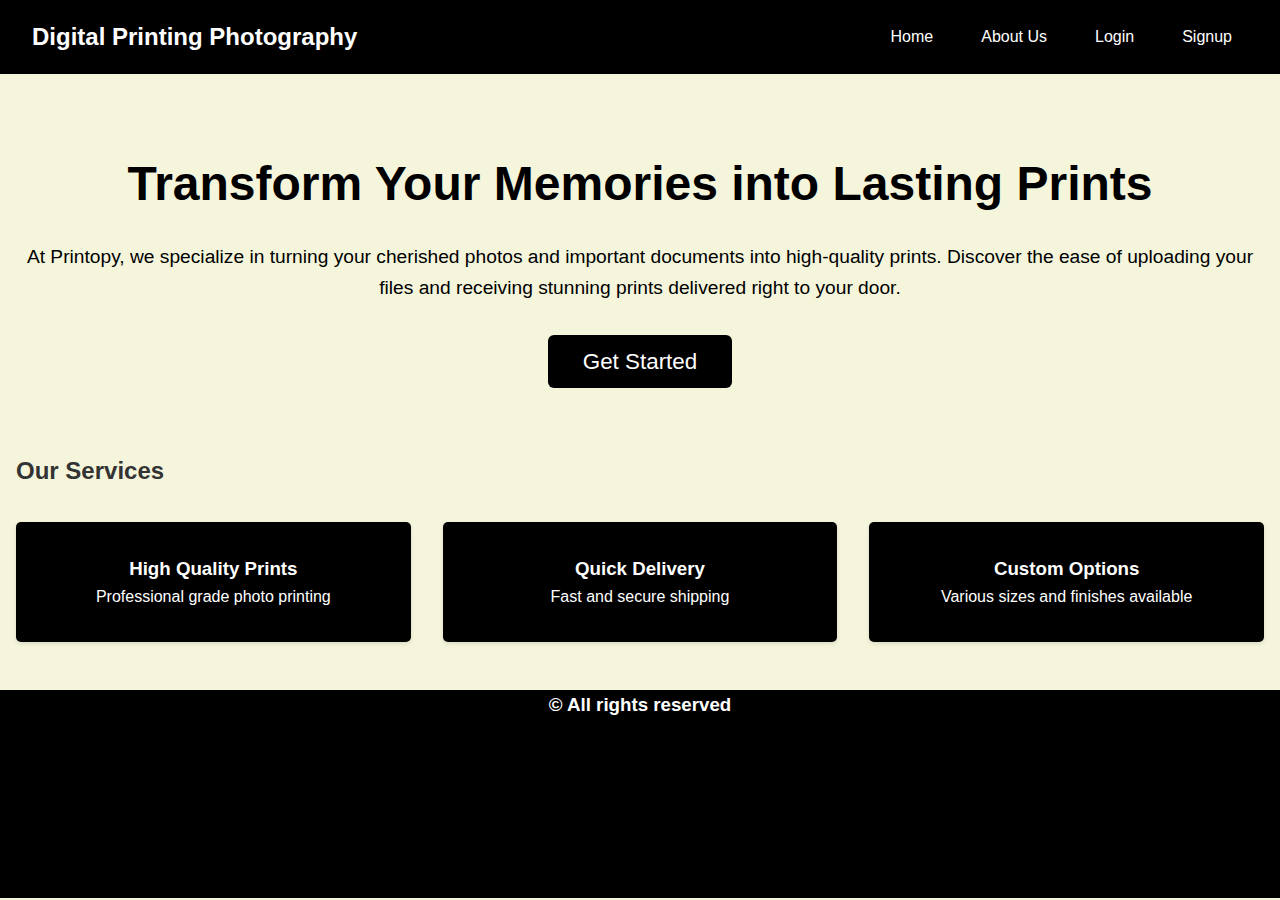
<file: index.html>
<!DOCTYPE html>
<html lang="en">
  <head>
    <meta charset="UTF-8" />
    <meta name="viewport" content="width=device-width, initial-scale=1.0" />
    <title>Print Media</title>
    <link rel="stylesheet" href="CSS/home.css" />
  </head>

  <body>
    <nav class="navbar">
      <div class="navbar-brand">Digital Printing Photography</div>
      <div class="navbar-links">
        <a href="./index.html" class="nav-link">Home</a>
        <a href="about.html" class="nav-link">About Us</a>
        <a href="./login.html" id="login-link" class="nav-link">Login</a>
        <a href="./signup.html" id="signup-link" class="nav-link">Signup</a>
      </div>
      <div class="menu-icon">&#9776;</div>   
    </nav>

    <section class="hero">
      <h1>Transform Your Memories into Lasting Prints</h1>
      <p>
        At Printopy, we specialize in turning your cherished photos and
        important documents into high-quality prints. Discover the ease of
        uploading your files and receiving stunning prints delivered right to
        your door.
      </p>
      <a href="./signup.html" class="cta-button">Get Started</a>
    </section>

    <section class="features">
        <h2>Our Services</h2>
        <div class="feature-grid">
            <div class="feature-card">
                <h3>High Quality Prints</h3>
                <p>Professional grade photo printing</p>
            </div>
            <div class="feature-card">
                <h3>Quick Delivery</h3>
                <p>Fast and secure shipping</p>
            </div>
            <div class="feature-card">
                <h3>Custom Options</h3>
                <p>Various sizes and finishes available</p>
            </div>
        </div>
    </section>

    <footer><h3>&copy; All rights reserved</h3></footer>

    <script src="JS/home.js"></script>
  </body>
</html>
</file>
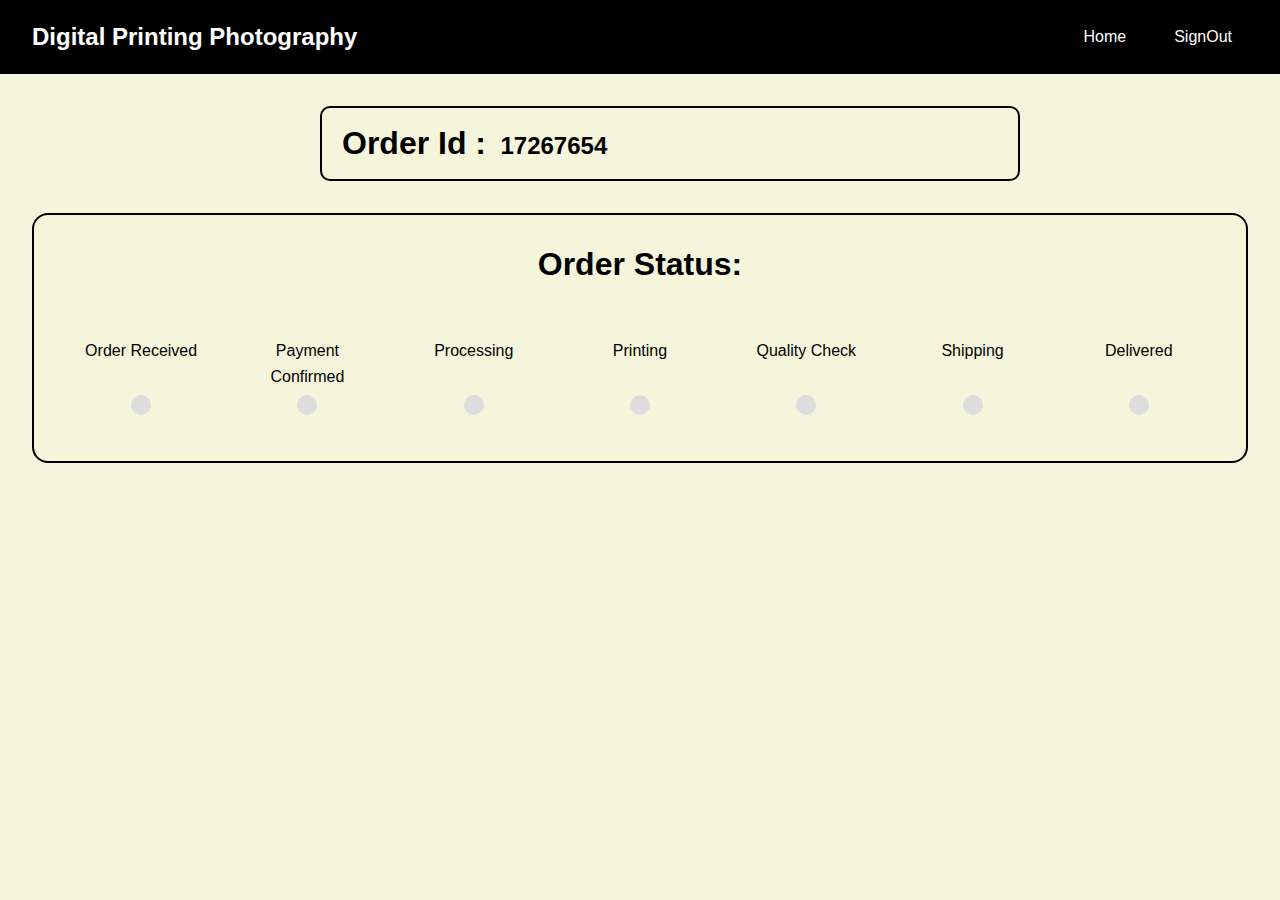
<file: end.html>
<!DOCTYPE html>
<html lang="en">

<head>
    <meta charset="UTF-8">
    <meta name="viewport" content="width=device-width, initial-scale=1.0">
    <title>Document</title>
    <link rel="stylesheet" href="https://cdnjs.cloudflare.com/ajax/libs/font-awesome/4.7.0/css/font-awesome.min.css">
    <link rel="stylesheet" href="CSS/end.css">

</head>

<body>
    <nav class="navbar">
        <div class="navbar-brand">Digital Printing Photography</div>
        <div class="navbar-links">
            <a href="index2.html" class="nav-link">Home</a>
            <!-- <a href="about.html" class="nav-link">About Us</a> -->
            <!-- <a href="./login.html" id="login-link" class="nav-link">Login</a> -->
            <a href="./home.html" id="signup-link" class="nav-link">SignOut</a>
        </div>

    </nav>   

    <div class="placed">
        <h1>Order Id :</h1>
        <h2 class="id"></h2>
    </div>
    

    <div class="order-status">
        <h3>Order Status:</h3>
        <div class="status-tracker">
            <div class="status-step">Order Received</div>
            <div class="status-step">Payment Confirmed</div>
            <div class="status-step">Processing</div>
            <div class="status-step">Printing</div>
            <div class="status-step">Quality Check</div>
            <div class="status-step">Shipping</div>
            <div class="status-step">Delivered</div>
        </div>
    </div>













    <!-- <div class="maindiv">
        <div class="placed">
            <h1>Order Id :</h1>
            <span class="id"></span>
        </div>
       <div class="status">
            <h2> Track your Order:</h2>

            <div class="side">

                <ul>
                     <li class="order-placed">
                        <div class="icon"><i class="fa fa-check-circle" style="font-size:70px;color:green"></i></div>

                        Order Placed
                    </li>
                    <li class="order-placed">
                        <div class="icon"><i class="fa fa-print" style="font-size:60px;color:red"></i></div>
                        Being Printed
                    </li>
                    <li class="order-placed">
                        <div class="icon"><i class="fa fa-truck" style="font-size:60px;color:red"></i></div>
                        Dispatched
                    </li>
                    <li class="order-placed">
                        <div class="icon"><i class="fa-solid fa-location-check"></i></div>
                        Delivered
                    </li>
                </ul>
            </div>
        </div>
    </div> -->
    <script src="JS/script2.js"></script>
    <script src="./JS/orderTracking.js"></script>
    <script src="JS/end.js"></script>
</body>

</html>
</file>
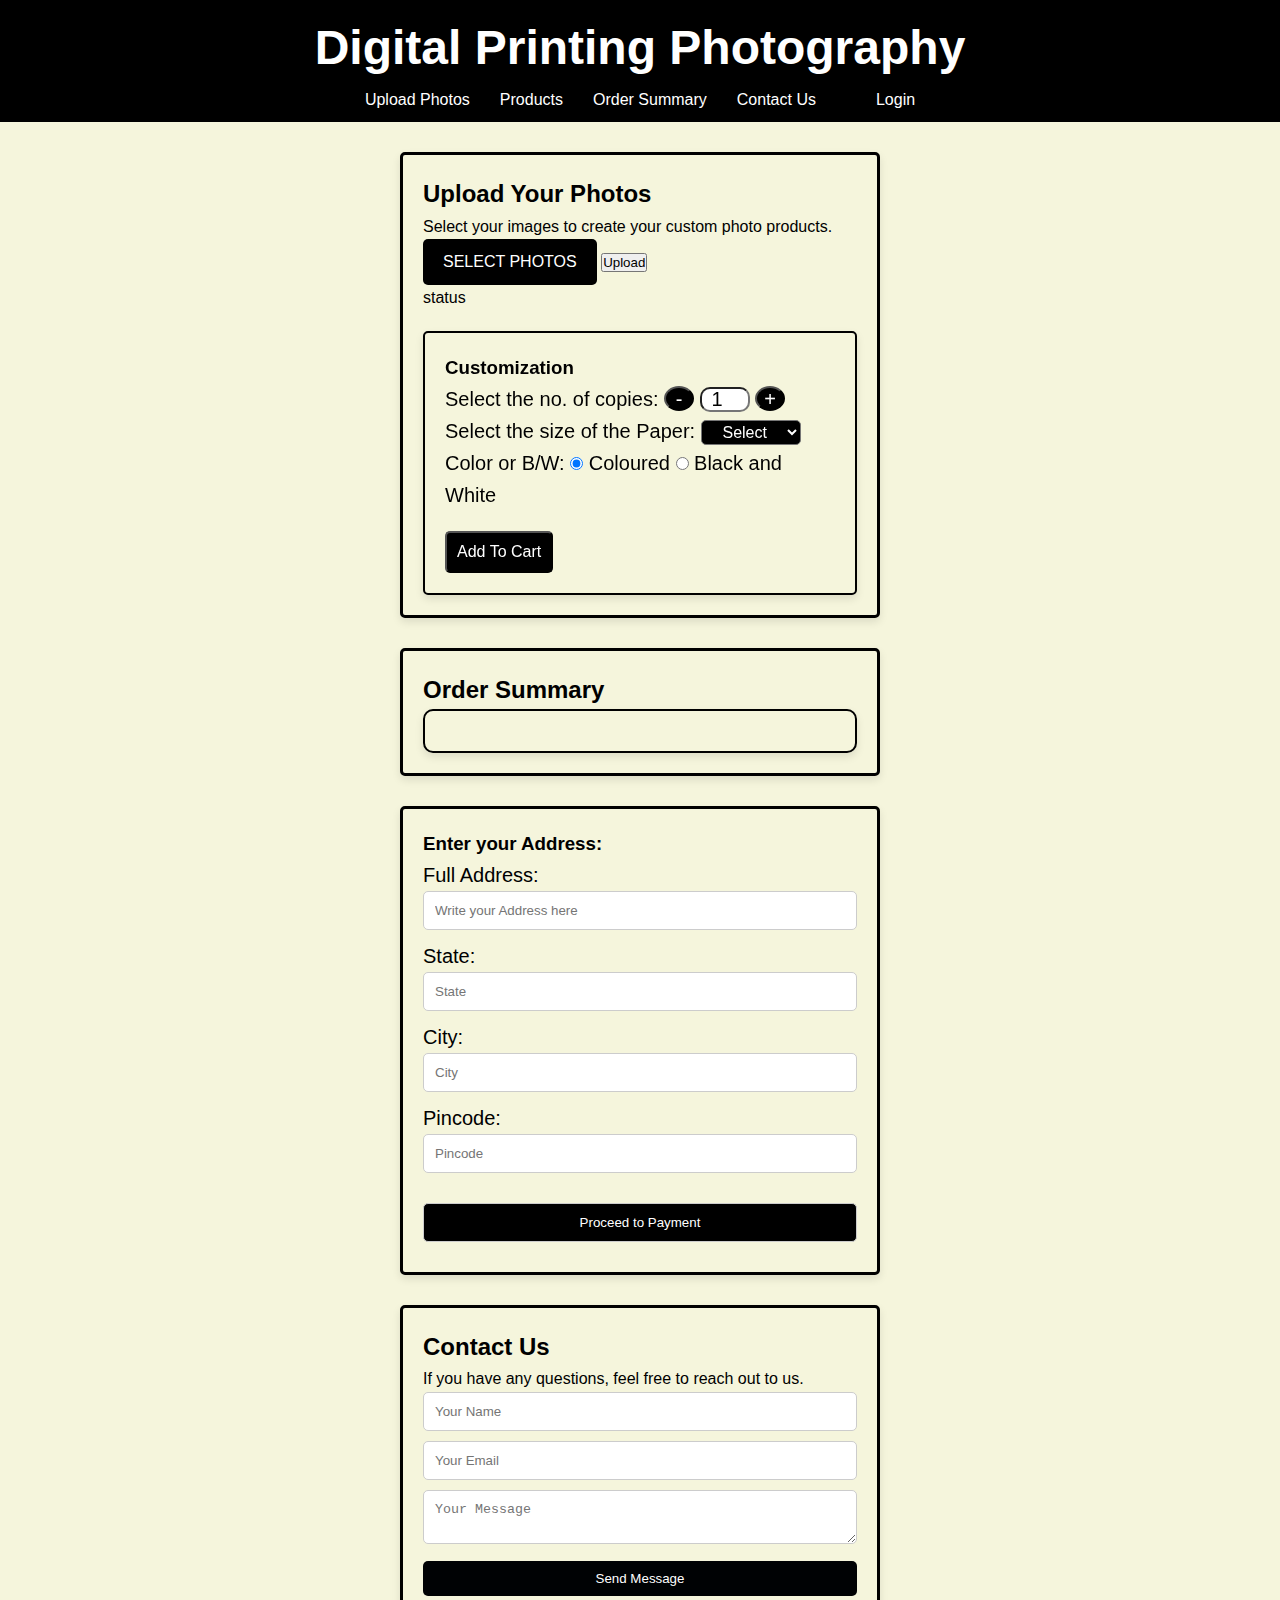
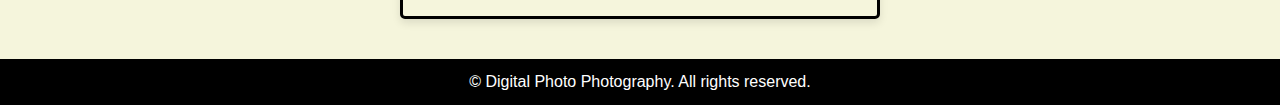
<file: index2.html>
<!DOCTYPE html>
<html lang="en">

<head>
    <meta charset="UTF-8">
    <meta name="viewport" content="width=device-width, initial-scale=1.0">
    <title>Photo Order Management</title>
    <script src="https://checkout.razorpay.com/v1/checkout.js"></script>
    <script src="https://sdk.amazonaws.com/js/aws-sdk-2.1254.0.min.js"></script>
    <link rel="stylesheet" href="CSS/styles2.css">
    <script src="JS/script2.js" defer></script>
</head>

<body>
    <!-- Header -->
    <header class="header">
        <div class="logo">
            <h1>Digital Printing Photography</h1>
        </div>
        <nav class="navbar">  
                
            <ul>
                <li><a href="#upload-section">Upload Photos</a></li>
                <li><a href="#products-section" class="product-icon" id="product-icon">Products</a></li>
                <li><a href="#summary-section">Order Summary</a></li>
                <li><a href="#contact-section">Contact Us</a></li>
                <li id="auth-section">
                <li><a href="login.html" id="login-btn">Login</a></li>
                    <a href="#" id="logout-btn" style="display: none">Logout</a>
                </li>
            </ul>
        </nav>
    </header>

    <!-- Main Content -->
    <div class="bg-color">
        <main>
            <!-- Upload Section -->
            <section id="upload-section" class="section">
                <h2>Upload Your Photos</h2>
                <p>Select your images to create your custom photo products.</p>
                <div class="upload-container">
                    <label class="upload-btn" for="photo-upload">Select Photos</label>
                    <input type="file" id="photo-upload" multiple required>
                    <!-- <input type="file" accept="image/jpeg, image/gif" id="key"> -->
                    <button onclick="uploadimage()">Upload</button>
                    <p id="status">status</p>
                 
                </div>

                <!-- Customization Options -->
                <div class="customization-options" id="customization-options">
                    <h3>Customization</h3>
                    <form method="post">
                        <div>
                            <h4>Select the no. of copies:
                                <button type="button" class="button" id="decrement">-</button>
                                <input type="number" name="copies" id="input" value="1" required>
                                <button type="button" class="button" id="increment">+</button>
                            </h4>
                        </div>
                        <div>
                            <h4>Select the size of the Paper:
                                <select name="size" id="option" required>
                                    <option value="" selected disabled>Select</option>
                                    <option value="A1">A1 size</option>
                                    <option value="A2">A2 size</option>
                                    <option value="A3">A3 size</option>
                                    <option value="A4">A4 size</option>
                                    <option value="A5">A5 size</option>
                                </select>
                            </h4>
                        </div>
                        <div class="colors">
                            <h4>Color or B/W:
                                <input type="radio" name="r1" value="Coloured" checked> Coloured
                                <input type="radio" name="r1" value="b/W"> Black and White
                            </h4>
                        </div>
                        <div class="submit-container">
                            <input type="submit" id="addToCart" name="S1" value="Add To Cart">
                        </div>
                    </form>
                </div>
            </section>

            <!-- Order Summary Section -->
            <section id="summary-section" class="section">
                <h2>Order Summary</h2>
                <div class="order-summary">
                    <!-- Order summary will be dynamically updated here -->
                </div>
            </section>

            <!-- Address Section -->
            <div class="section">
                <form name="form3" class="address-form3" id="address-form">
                    <h3>Enter your Address:</h3>
                    <div class="box">
                        <h4> Full Address: <input type="text" name="A1" id="full-address"
                                placeholder="Write your Address here" required></h4>
                    </div>
                    <div class="box">
                        <h4>State: <input type="text" name="A2" id="state" placeholder="State" required></h4>
                    </div>
                    <div class="box">
                        <h4> City: <input type="text" name="A3" id="city" placeholder="City" required></h4>
                    </div>
                    <div class="box">
                        <h4>Pincode: <input type="text" name="A4" id="pincode" placeholder="Pincode" required></h4>
                    </div>
                    <div class="submit-container">
                        <input type="submit" class="send-message" id="saveAddress" name="S8" value="Proceed to Payment">
                    </div>
                </form>
            </div>

            <!-- Contact Section -->
            <section id="contact-section" class="section">
                <h2>Contact Us</h2>
                <p>If you have any questions, feel free to reach out to us.</p>
                <form class="contact-form">
                    <input type="text" placeholder="Your Name" required>
                    <input type="email" placeholder="Your Email" required>
                    <textarea placeholder="Your Message" required></textarea>
                    <button class="send-message" type="submit">Send Message</button>
                </form>
            </section>
        </main>
    </div>
    <!-- Footer -->
    <footer class="footer">
        <p>&copy; Digital Photo Photography. All rights reserved.</p>
    </footer>
    <script src="./JS/orderTracking.js"></script>
</body>


</html>
</file>
<file: CSS/home.css>
* {
    margin: 0;
    padding: 0;
    box-sizing: border-box;
}

body {
    font-family: Arial, sans-serif;
    line-height: 1.6;
    background-color: beige;
    color: #333;
    overflow: hidden;
}

/* Navbar Styles */
.navbar {
    display: flex;
    justify-content: space-between;
    align-items: center;
    background-color: rgb(0, 0, 0);
    padding: 1rem 2rem;
    color: white;
    border-radius: 0;
    margin-bottom: 2rem;
}

.navbar-brand {
    font-size: 1.5rem;
    font-weight: bold;
}

.navbar-links {
    display: flex;
    gap: 1rem;
}

.nav-link {
    color: white;
    text-decoration: none;
    padding: 0.5rem 1rem;
    border-radius: 5px;
    transition: background-color 0.3s ease;
}

.nav-link:hover {
    background-color: maroon;
    border : 2px solid lightblue;
    transition: 0.5s;
}

.menu-icon {
    display: none;
    font-size: 1.5rem;
    cursor: pointer;
}
/* Responsive Design */
@media (max-width: 768px) {
    .navbar-links {
        display: none;
        flex-direction: column;
        width: 100%;
        background-color:  #ff6600;
        position: absolute;
        top: 60px;
        left: 0;
        padding: 1rem;
    }

    .navbar-links.active {
        display: flex;
    }

    .menu-icon {
        display: block;
    }

    .options-grid {
        grid-template-columns: 1fr;
    }

    #photo-preview {
        height: 200px;
    }
}

.hero {
   background-color: beige;
    background-size: cover;
    background-position: center;
    color: black;
    padding: 40px 10px;
    text-align: center;
}
.hero h1 {
    font-size: 3em;
    margin-bottom: 20px;
}
.hero p {
    font-size: 1.2em;
    margin-bottom: 40px;
}
.cta-button {
    background-color: black;
    color: #fff;
    padding: 14px 35px;
    text-decoration: none;
    font-size: 1.4em;
    border-radius: 6px;
}
.cta-button:hover{
    border: 2px solid white;
    background-color: maroon;
    transition: 0.5s;

}

/* Features Section */
.features {
    padding: 2rem 1rem;
}

.feature-grid {
    display: grid;
    grid-template-columns: repeat(auto-fit, minmax(250px, 1fr));
    gap: 2rem;
    margin-top: 2rem;
}

.feature-card {
    padding: 2rem;
    background-color: black;
    color: white;
    border-radius: 5px;
    box-shadow: 0 2px 4px rgba(0,0,0,0.1);
    text-align: center;
}

footer{
    background-color: black;
    width: 100%;
    height: 13rem;
    margin-top: 1rem;
    color: white;
    text-align: center;
    
}
</file>
<file: CSS/end.css>
* {
    margin: 0;
    padding: 0;
    box-sizing: border-box;
}
body {
    font-family: Arial, sans-serif;
    line-height: 1.6;
    background-color: beige;
    color: black;
}

.placed{
    padding: 10px;
    border: 2px solid black;
    border-radius: 10px;
    width: 700px;
    justify-content: center;
    color: black;
    margin-bottom: 2rem;
    margin-left: 25%;
    margin-right: 50%;
}

/* Navbar Styles */
.navbar {
    display: flex;
    justify-content: space-between;
    align-items: center;
    background-color: rgb(0, 0, 0);
    padding: 1rem 2rem;
    color: white;
    border-radius: 0;
    margin-bottom: 2rem;
}

.navbar-brand {
    font-size: 1.5rem;
    font-weight: bold;
}

.navbar-links {
    display: flex;
    gap: 1rem;
}

.nav-link {
    color: white;
    text-decoration: none;
    padding: 0.5rem 1rem;
    border-radius: 5px;
    transition: background-color 0.3s ease;
}

.nav-link:hover {
    background-color: maroon;
    border:2px solid white; 
    transition: 0.5s;
}

.order-status{
    border:2px solid black;
    border-radius: 1rem;
    margin-left: 2rem;
    margin-right: 2rem;
    padding: 1.5rem;
}

.order-status h3{
    text-align: center;
    font-size: 2rem;
}


/* Status Indicators */
.status-tracker {
    display: flex;
    justify-content: space-between;
    margin: 2rem 0;
    position: relative;
}

.status-step {
    flex: 1;
    text-align: center;
    padding: 1rem;
    position: relative;
    color: black;
}

.status-step.active {
    color: #3498db;
    font-weight: bold;
}

.status-step::after {
    content: '';
    position: absolute;
    width: 20px;
    height: 20px;
    background-color: #ddd;
    border-radius: 50%;
    bottom: -10px;
    left: 50%;
    transform: translateX(-50%);
}

.status-step.active::after {
    background-color: #3498db;
}

h1, h2 {
    display: inline;
    margin-left: 10px; /* Space between "Order Id :" and generated number */
}
</file>
<file: CSS/styles2.css>
/* Global Styles */
* {
  margin: 0;
  padding: 0;
  box-sizing: border-box;
}
 
body {
  font-family: "Arial", sans-serif;
  line-height: 1.6;   
  background-color: beige;
}

/* Header */
.header {
  background-color: black;
  color: black;
  padding: 10px 0;
  text-align: center;
}

.header .logo {
  font-size: 24px;
  font-weight: bold;
}

.navbar {
  color: black;
  display: flex;
  justify-content: center;
  background-color: black;
}

.navbar ul {
  color:white;
  list-style-type: none;
  padding: 0;
  display: flex;
  flex-wrap: wrap;
}

.navbar ul li {
  position: relative;
  margin: 0 15px;
}

.navbar ul li a {
  color: white;
  text-decoration: none;
  transition: color 0.2s;
}

.navbar ul li a:hover {
  color: maroon;
}

/* Pop-up Styles */
.popup {
  display: none;
  position: absolute;
  background-color: beige;
  color: black;
  padding: 20px;
  border-radius: 5px;
  box-shadow: 0 4px 8px rgba(0, 0, 0, 0.2);
  z-index: 1000;
}

.navbar ul li:hover .popup {
  display: block;
}

/* Sections */
.section {
  padding: 20px;
  margin-top: 30px; 
  margin-left:400px;
  margin-right:400px;
  border: 3px solid black;
  border-radius: 20px;
  background-color: beige;
  color: black;
  border-radius: 5px;
  box-shadow: 0 4px 8px rgba(0, 0, 0, 0.1);
}

/* Upload Button */
.upload-btn {
  display: inline-block;
  padding: 10px 20px;
  background-color: black;
  color: white;
  cursor: pointer;
  border-radius: 5px;
  text-transform: uppercase;
}
.upload-btn:hover{
  background-color: maroon;
  transition: 0.5s;
}

#option {
  width: 100px;
  height: 25px;
  color: white;
  background-color: black;
  border-radius: 5px;
  text-align: center;
  font-size: medium;
  font-display: swap;
  padding:2px;
}

#option:hover{
  background-color: maroon;
  transition: 0.5s;
}

.button {
  width: 30px;
  height: 25px;
  cursor: pointer;
  border-radius: 50%;
  text-align: center;
  font-size: 20px;
  right: 50%;
  background-color: black;
  color: white;
}

.button:hover{
  background-color: maroon;
  transition: 0.5s;
}

h4 {
  font-size: 20px;
  font-weight: 500;
}

/* #increment:hover {
  background-color: black;
  color: #f4f4f4;
  border-color: #85f4f9;
  border-width: 4px;
}

#decrement:hover {
  background-color: black;
  color: #f4f4f4;
  border-color: #85f4f9;
  border-width: 4px;
} */

#input {
  width: 50px;
  padding: 6px;
  height: 25px;
  cursor: pointer;
  border-radius: 10px;
  text-align: center;
  font-size: 20px;
  display: 0;
}

#photo-upload {
  display: none;
}

.submit-container {
  text-align: center;
  align-items: center;
  position: relative;
  margin-top: 20px;
}

#addToCart {
  font-size: 16px;
  background-color: black;
  color: white;
  justify-content: center;
  align-items: center;
  display: flex;
  cursor: pointer;
  border-radius: 5px;
  margin-right: 50%;
  transition: 0s;
  padding:10px;
}

#addToCart:hover {
  background-color:maroon;
  transition: 0.5s;

}

/* Customization Options */
.customization-options {
  margin-top: 20px;
  background: transparent;
  border: 2px solid black;
  border-radius: 5px;
  backdrop-filter: blur(20px);
  padding: 20px;
  box-shadow: 0 4px 8px rgba(0, 0, 0, 0.1);
}

.options {
  display: flex;
  justify-content: center;
  flex-wrap: wrap;
}


.option-item {
  margin: 10px;
  text-align: center;
}

.option-item img {
  width: 40px;
  height: auto;
}

/* Order Summary */
.order-summary {
  max-width: 600px;
  max-height: 200px;
  overflow-y: auto;
  margin: 0 auto;
  text-align: left;
  color: black;
  backdrop-filter: blur(20px);
  padding: 20px;
  border: 2px solid black;
  border-radius: 10px;
  box-shadow: 0 4px 8px rgba(0, 0, 0, 0.1);
}

.summary-item {
  display: flex;
  justify-content: space-between;
  margin-bottom: 10px;
}

.total {
  font-weight: bold;
}

.btn-primary:hover {
  background-color:maroon;
  transition: 0.5s;
}

/* Address Form */
.address-form3 input {
  width: 100%;
  padding: 11px;
  margin-bottom: 10px;
  border: 1px solid #ccc;
  border-radius: 5px;
}

.address-form3 button {
  background-color: #85f4;
}

/* Contact Form */
.contact-form input,
.contact-form textarea {
  width: 100%;
  padding: 11px;
  margin-bottom: 10px;
  border: 1px solid #ccc;
  border-radius: 5px;
}

.contact-form button {
  width: 100%;
  padding: 10px 20px;
  background-color:#000204;
  color: white;
  border: none;
  cursor: pointer;
  border-radius: 5px;
  transition: background-color 0.3s;
}

.contact-form button:hover {
  background-color:maroon;
  transition: 0.5s;
}

/* Footer */
.footer {
  background-color: black;
  color: white;
  padding: 10px 0;
  text-align: center;
  margin-top: 40px;
}

/* Login/Logout Buttons */
#auth-section a {
  color: black;
  text-decoration: none;
  transition: color 0.3s;
}

#auth-section a:hover {
  color: #ddd;
}

#logout-btn {
  display: none;
}
/* Global Styles */
* {
  margin: 0;
  padding: 0;
  box-sizing: border-box;
}

/* body {
  font-family: "Arial", sans-serif;
  line-height: 1.6;
  background-image: url("background2.jpg");
  background-color: #f4f4f4;
} */

/* Header */
/* .header {
  background-color: #333;
  background: transparent;
  color: black;
  padding: 10px 0;
  text-align: center;
} */

/* .header .logo {
  font-size: 24px;
  font-weight: bold;
  background-color: #031D44;
  color:white;
}

.navbar {

  background-color: #031D44;
  display: flex;
  justify-content: center;
}

.navbar ul {
  color: black;
  list-style-type: none;
  padding: 0;
  display: flex;
  color: white;
  flex-wrap: wrap;
}
.bg-color{
  background-color: #031D44;
}

.navbar ul li {
  position: relative;
  margin: 0 15px;
    
}

.navbar ul li a {
  color: white;
  text-decoration: none;
  transition: color 0.3s;
}

.navbar ul li a:hover {
  color: #ddd;
} */

/* Auth Section */
.auth-section {
  max-width: 400px;
  margin: 50px auto;
  padding: 20px;
  border: 2px solid black;
  border-radius: 10px;
  background: transparent;
  backdrop-filter: blur(20px);
  box-shadow: 0 4px 8px rgba(0, 0, 0, 0.1);
}

.auth-section h2 {
  text-align: center;
  margin-bottom: 20px;
}

.form-group {
  margin-bottom: 15px;
}

.form-group label {
  display: block;
  margin-bottom: 5px;
}

.form-group input {
  width: 100%;
  padding: 10px;
  border: 1px solid #ccc;
  border-radius: 5px;
}

.auth-section button {
  width: 100%;
  padding: 10px;
  background-color: #ff6600;
  color: white;
  border: none;
  cursor: pointer;
  border-radius: 5px;
  transition: background-color 0.3s;
}

.auth-section button:hover {
  background-color: #e65c00;
}

.auth-section p {
  text-align: center;
  margin-top: 15px;
}

.auth-section a {
  color: #ff6600;
  text-decoration: none;
}

.auth-section a:hover {
  text-decoration: underline;
}
h1{
  color: white;
  background-color: black;
}

#saveAddress{
  background-color: black;
  color: white;
}

#saveAddress:hover{
  background-color: maroon;
  transition: 0.5s;
}
</file>
